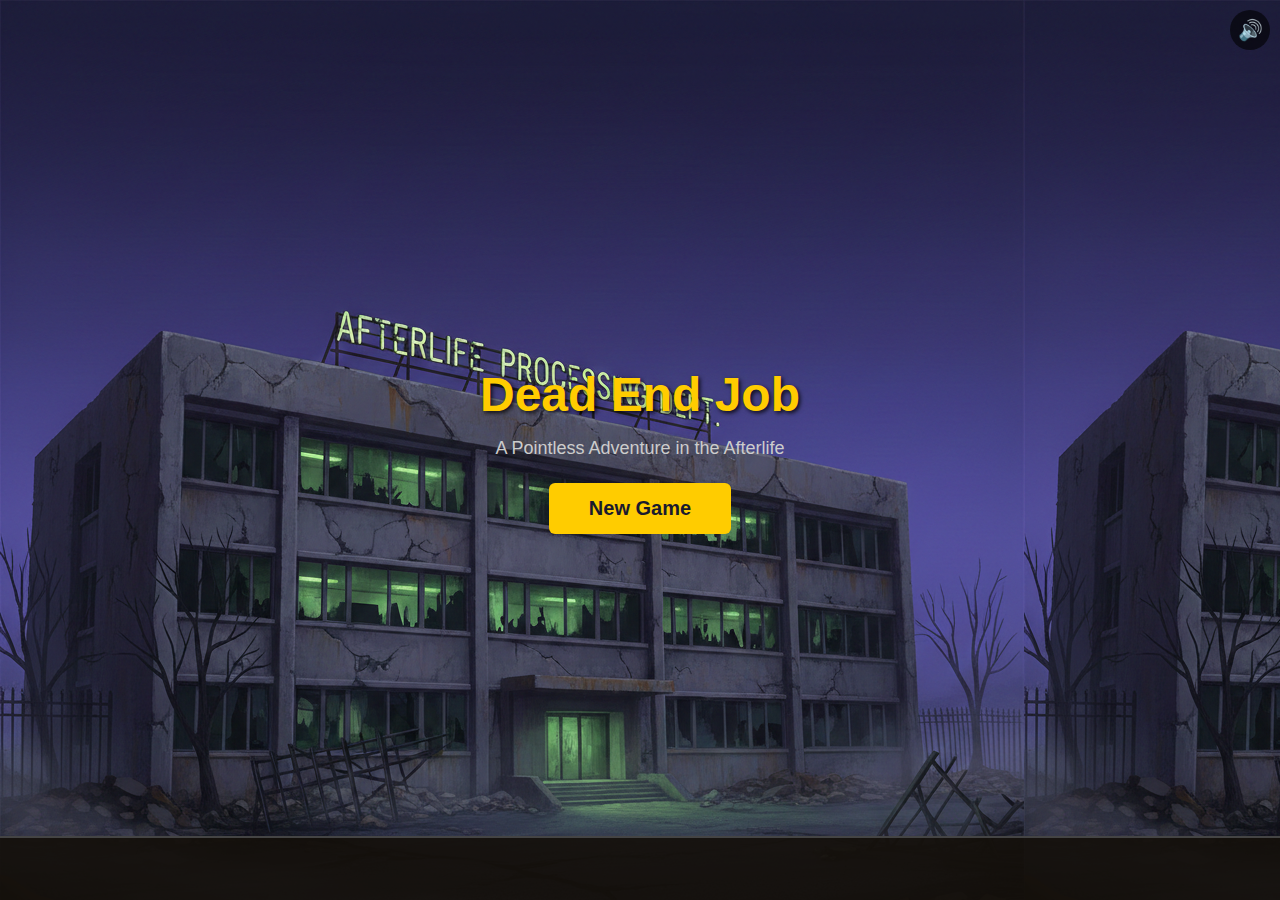
<file: index.html>
<!DOCTYPE html>
<html lang="en">
<head>
  <meta charset="UTF-8">
  <meta name="viewport" content="width=device-width, initial-scale=1.0">
  <title>Dead End Job</title>
  <link rel="stylesheet" href="css/styles.css">
  <link rel="stylesheet" href="css/inventory.css">
  <link rel="stylesheet" href="css/dialogue.css">
</head>
<body>
  <div id="game-container">
    <div id="scene-container"></div>
    <div id="inventory-bar"></div>
    <div id="dialogue-container"></div>
    <div id="text-display"></div>
    <button id="mute-toggle" title="Toggle Sound" onclick="Game.toggleMute()">&#x1F50A;</button>
    <div class="orientation-prompt">
      <span>&#x1F4F1;</span>
      <p>Please rotate your device to landscape mode for the best experience.</p>
    </div>
  </div>

  <script src="js/rooms.js"></script>
  <script src="js/game.js"></script>
  <script src="js/scene.js"></script>
  <script src="js/cursor.js"></script>
  <script src="js/inventory.js"></script>
  <script src="js/dialogue.js"></script>
  <script src="js/dialogues.js"></script>
  <script>
    document.addEventListener('DOMContentLoaded', function() {
      Game.init();
    });
  </script>
</body>
</html>
</file>
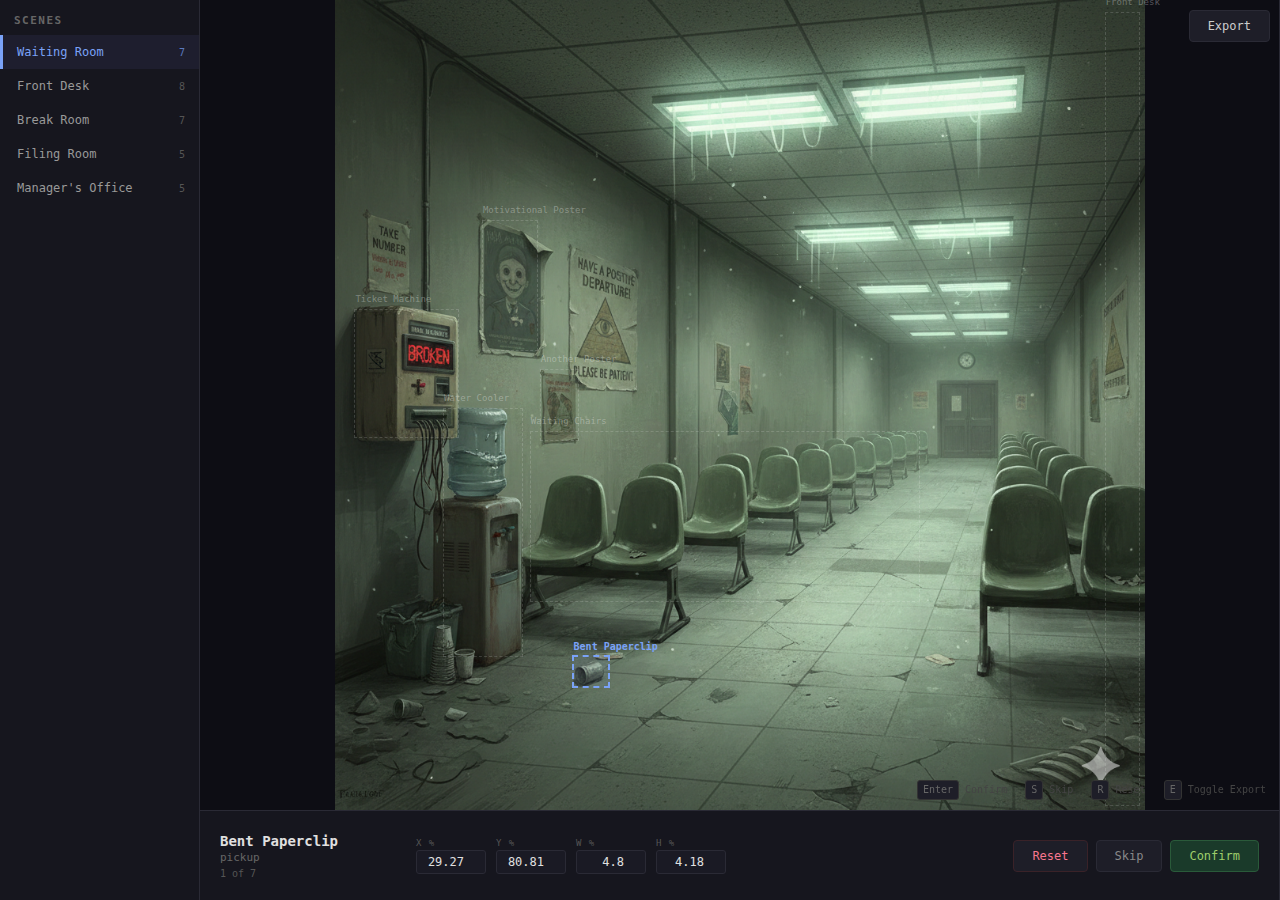
<file: dev-calibrate.html>
<!DOCTYPE html>
<html lang="en">
<head>
  <meta charset="UTF-8">
  <meta name="viewport" content="width=device-width, initial-scale=1.0">
  <title>Dev Calibration Tool — Hotspot Position Editor</title>
  <style>
    *, html, body {
      box-sizing: border-box;
      margin: 0;
      padding: 0;
    }

    html, body {
      width: 100%;
      height: 100%;
      overflow: hidden;
      background: #111118;
      font-family: 'SF Mono', 'Consolas', 'Monaco', monospace;
      color: #e0e0e0;
      font-size: 13px;
    }

    #calibrate-container {
      display: flex;
      width: 100vw;
      height: 100vh;
    }

    /* ─── Scene Selector Sidebar ─── */
    #scene-selector {
      width: 200px;
      min-width: 200px;
      background: #16161e;
      border-right: 1px solid #2a2a35;
      display: flex;
      flex-direction: column;
      overflow-y: auto;
    }

    #scene-selector h2 {
      font-size: 11px;
      text-transform: uppercase;
      letter-spacing: 1.5px;
      color: #666;
      padding: 14px 14px 8px;
    }

    .scene-btn {
      display: flex;
      align-items: center;
      gap: 8px;
      padding: 10px 14px;
      background: none;
      border: none;
      color: #999;
      font-family: inherit;
      font-size: 12px;
      text-align: left;
      cursor: pointer;
      border-left: 3px solid transparent;
      transition: all 0.15s;
    }

    .scene-btn:hover {
      background: #1e1e28;
      color: #ccc;
    }

    .scene-btn.active {
      background: #1e1e2e;
      color: #7aa2f7;
      border-left-color: #7aa2f7;
    }

    .scene-btn.completed {
      color: #9ece6a;
    }

    .scene-btn .scene-count {
      margin-left: auto;
      font-size: 10px;
      color: #555;
    }

    .scene-btn.active .scene-count {
      color: #5a7abf;
    }

    .scene-btn .scene-check {
      color: #9ece6a;
      font-size: 14px;
    }

    /* ─── Editor Area ─── */
    #editor-area {
      flex: 1;
      display: flex;
      flex-direction: column;
      min-width: 0;
    }

    /* ─── Image Wrapper (matches game rendering) ─── */
    #image-wrapper {
      flex: 1;
      position: relative;
      display: flex;
      align-items: center;
      justify-content: center;
      overflow: hidden;
      background: #0d0d14;
    }

    #image-wrapper img.bg-image {
      max-width: 100%;
      max-height: 100%;
      object-fit: contain;
      display: block;
      pointer-events: none;
      user-select: none;
    }

    #overlay {
      position: absolute;
      pointer-events: none;
    }

    /* Hotspot boxes on overlay */
    .cal-hotspot {
      position: absolute;
      border: 1.5px dashed rgba(255, 255, 255, 0.15);
      pointer-events: none;
      transition: opacity 0.2s;
    }

    .cal-hotspot .cal-label {
      position: absolute;
      top: -16px;
      left: 0;
      font-size: 9px;
      color: rgba(255, 255, 255, 0.3);
      white-space: nowrap;
      pointer-events: none;
    }

    .cal-hotspot.is-active {
      border: 2px dashed #7aa2f7;
      background: rgba(122, 162, 247, 0.08);
      z-index: 10;
    }

    .cal-hotspot.is-active .cal-label {
      color: #7aa2f7;
      font-size: 10px;
      font-weight: bold;
    }

    .cal-hotspot.is-confirmed {
      border-color: rgba(158, 206, 106, 0.4);
    }

    .cal-hotspot.is-confirmed .cal-label {
      color: rgba(158, 206, 106, 0.5);
    }

    .cal-hotspot.is-modified {
      border-color: rgba(224, 175, 104, 0.5);
    }

    .cal-hotspot.is-modified .cal-label {
      color: rgba(224, 175, 104, 0.6);
    }

    /* Draw box */
    #draw-box {
      position: absolute;
      border: 2px solid #ff9e64;
      background: rgba(255, 158, 100, 0.12);
      pointer-events: none;
      display: none;
      z-index: 20;
    }

    /* Scene elements (NPC sprites) */
    .cal-scene-element {
      position: absolute;
      pointer-events: none;
      opacity: 0.6;
    }

    .cal-scene-element img {
      width: 100%;
      height: 100%;
      object-fit: contain;
      filter: drop-shadow(0 2px 4px rgba(0,0,0,0.5));
    }

    /* ─── Hotspot Info Bar ─── */
    #hotspot-info {
      height: 90px;
      min-height: 90px;
      background: #16161e;
      border-top: 1px solid #2a2a35;
      display: flex;
      align-items: center;
      gap: 16px;
      padding: 0 20px;
    }

    #hotspot-label {
      min-width: 180px;
    }

    #hotspot-label .hs-name {
      font-size: 14px;
      font-weight: bold;
      color: #e0e0e0;
    }

    #hotspot-label .hs-type {
      font-size: 11px;
      color: #666;
      margin-top: 2px;
    }

    #hotspot-label .hs-progress {
      font-size: 10px;
      color: #555;
      margin-top: 4px;
    }

    .coord-group {
      display: flex;
      gap: 10px;
      align-items: center;
    }

    .coord-field {
      display: flex;
      flex-direction: column;
      gap: 2px;
    }

    .coord-field label {
      font-size: 9px;
      text-transform: uppercase;
      letter-spacing: 1px;
      color: #555;
    }

    .coord-field input {
      width: 70px;
      padding: 4px 6px;
      background: #1a1a24;
      border: 1px solid #2a2a35;
      color: #e0e0e0;
      font-family: inherit;
      font-size: 12px;
      border-radius: 3px;
      text-align: right;
    }

    .coord-field input:focus {
      outline: none;
      border-color: #7aa2f7;
    }

    .coord-field input.changed {
      color: #ff9e64;
      border-color: #ff9e64;
    }

    .btn-group {
      display: flex;
      gap: 8px;
      margin-left: auto;
    }

    .btn {
      padding: 8px 18px;
      border: 1px solid #2a2a35;
      background: #1e1e28;
      color: #ccc;
      font-family: inherit;
      font-size: 12px;
      border-radius: 4px;
      cursor: pointer;
      transition: all 0.15s;
    }

    .btn:hover {
      background: #282838;
      border-color: #444;
    }

    .btn-confirm {
      background: #1a3a2a;
      border-color: #2a5a3a;
      color: #9ece6a;
    }

    .btn-confirm:hover {
      background: #254a35;
    }

    .btn-skip {
      color: #888;
    }

    .btn-reset {
      color: #f7768e;
      border-color: #3a2228;
    }

    .btn-reset:hover {
      background: #2a1820;
    }

    /* ─── Export Panel ─── */
    #export-panel {
      width: 0;
      min-width: 0;
      background: #16161e;
      border-left: 1px solid #2a2a35;
      display: flex;
      flex-direction: column;
      overflow: hidden;
      transition: width 0.25s, min-width 0.25s, padding 0.25s;
    }

    #export-panel.open {
      width: 380px;
      min-width: 380px;
    }

    #export-panel h2 {
      font-size: 11px;
      text-transform: uppercase;
      letter-spacing: 1.5px;
      color: #666;
      padding: 14px 14px 8px;
      white-space: nowrap;
    }

    #export-panel .export-actions {
      display: flex;
      gap: 6px;
      padding: 0 14px 10px;
    }

    #export-textarea {
      flex: 1;
      margin: 0 14px 14px;
      padding: 10px;
      background: #0d0d14;
      border: 1px solid #2a2a35;
      color: #9ece6a;
      font-family: inherit;
      font-size: 11px;
      border-radius: 4px;
      resize: none;
      white-space: pre;
      overflow: auto;
    }

    #export-textarea:focus {
      outline: none;
      border-color: #7aa2f7;
    }

    #export-toggle {
      position: fixed;
      top: 10px;
      right: 10px;
      z-index: 50;
    }

    /* ─── Drawing cursor ─── */
    #overlay.drawing-enabled {
      pointer-events: auto;
      cursor: crosshair;
    }

    /* ─── Keyboard hints ─── */
    #keyboard-hints {
      position: fixed;
      bottom: 100px;
      right: 14px;
      font-size: 10px;
      color: #444;
      text-align: right;
      line-height: 1.6;
      z-index: 40;
      pointer-events: none;
    }

    #keyboard-hints kbd {
      display: inline-block;
      padding: 1px 5px;
      background: #1e1e28;
      border: 1px solid #333;
      border-radius: 3px;
      font-family: inherit;
      font-size: 10px;
      color: #666;
    }

    /* ─── No scene placeholder ─── */
    .no-scene {
      display: flex;
      align-items: center;
      justify-content: center;
      flex: 1;
      color: #444;
      font-size: 14px;
    }
  </style>
</head>
<body>
  <div id="calibrate-container">
    <!-- Scene Selector Sidebar -->
    <div id="scene-selector">
      <h2>Scenes</h2>
    </div>

    <!-- Main Editor Area -->
    <div id="editor-area">
      <div id="image-wrapper">
        <div class="no-scene">Select a scene to begin calibration</div>
      </div>

      <div id="hotspot-info">
        <div id="hotspot-label">
          <div class="hs-name">No scene loaded</div>
          <div class="hs-type"></div>
          <div class="hs-progress"></div>
        </div>
        <div class="coord-group">
          <div class="coord-field">
            <label>X %</label>
            <input type="number" id="coord-x" step="0.5" min="0" max="100" value="0">
          </div>
          <div class="coord-field">
            <label>Y %</label>
            <input type="number" id="coord-y" step="0.5" min="0" max="100" value="0">
          </div>
          <div class="coord-field">
            <label>W %</label>
            <input type="number" id="coord-w" step="0.5" min="0" max="100" value="0">
          </div>
          <div class="coord-field">
            <label>H %</label>
            <input type="number" id="coord-h" step="0.5" min="0" max="100" value="0">
          </div>
        </div>
        <div class="btn-group">
          <button class="btn btn-reset" id="btn-reset" title="Reset to original coords">Reset</button>
          <button class="btn btn-skip" id="btn-skip" title="Keep existing coords (S)">Skip</button>
          <button class="btn btn-confirm" id="btn-confirm" title="Save new coords (Enter)">Confirm</button>
        </div>
      </div>
    </div>

    <!-- Export Panel (collapsible) -->
    <div id="export-panel">
      <h2>Export</h2>
      <div class="export-actions">
        <button class="btn" id="btn-copy">Copy to Clipboard</button>
        <button class="btn" id="btn-export-all">Export All</button>
      </div>
      <textarea id="export-textarea" readonly></textarea>
    </div>
  </div>

  <button class="btn" id="export-toggle">Export</button>

  <div id="keyboard-hints">
    <kbd>Enter</kbd> Confirm &nbsp;
    <kbd>S</kbd> Skip &nbsp;
    <kbd>R</kbd> Reset &nbsp;
    <kbd>E</kbd> Toggle Export
  </div>

  <!-- Load rooms data -->
  <script src="js/rooms.js"></script>

  <script>
  (function() {
    'use strict';

    // ─── State ───
    var allRooms = window.Rooms.getAll();
    var calibrateScenes = ['waiting-room', 'front-desk', 'break-room', 'filing-room', 'manager-office'];

    var currentSceneId = null;
    var currentHotspots = [];
    var currentHotspotIndex = -1;
    var modifiedCoords = {};   // { sceneId: { hotspotId: {x,y,width,height} } }
    var confirmedSet = {};     // { sceneId: Set of hotspot IDs }
    var sceneCompleted = {};   // { sceneId: true }

    // Drawing state
    var isDrawing = false;
    var drawStart = null;

    // DOM refs
    var imageWrapper = document.getElementById('image-wrapper');
    var overlay = null;
    var drawBox = null;
    var bgImg = null;

    var coordX = document.getElementById('coord-x');
    var coordY = document.getElementById('coord-y');
    var coordW = document.getElementById('coord-w');
    var coordH = document.getElementById('coord-h');
    var hsName = document.querySelector('.hs-name');
    var hsType = document.querySelector('.hs-type');
    var hsProgress = document.querySelector('.hs-progress');

    var btnConfirm = document.getElementById('btn-confirm');
    var btnSkip = document.getElementById('btn-skip');
    var btnReset = document.getElementById('btn-reset');
    var btnCopy = document.getElementById('btn-copy');
    var btnExportAll = document.getElementById('btn-export-all');
    var exportToggle = document.getElementById('export-toggle');
    var exportPanel = document.getElementById('export-panel');
    var exportTextarea = document.getElementById('export-textarea');

    // ─── Initialize ───
    function init() {
      buildSceneSelector();
      bindButtons();
      bindKeyboard();
      bindCoordInputs();
      initResizeHandler();

      // Auto-load first scene
      if (calibrateScenes.length > 0) {
        loadScene(calibrateScenes[0]);
      }
    }

    // ─── Scene Selector ───
    function buildSceneSelector() {
      var container = document.getElementById('scene-selector');
      // Keep the h2
      calibrateScenes.forEach(function(sceneId) {
        var room = allRooms[sceneId];
        if (!room) return;
        var btn = document.createElement('button');
        btn.className = 'scene-btn';
        btn.dataset.sceneId = sceneId;

        var nameSpan = document.createElement('span');
        nameSpan.textContent = room.name;
        btn.appendChild(nameSpan);

        var countSpan = document.createElement('span');
        countSpan.className = 'scene-count';
        countSpan.textContent = room.hotspots ? room.hotspots.length : 0;
        btn.appendChild(countSpan);

        btn.addEventListener('click', function() {
          loadScene(sceneId);
        });

        container.appendChild(btn);
      });
    }

    function updateSceneSelector() {
      var buttons = document.querySelectorAll('.scene-btn');
      buttons.forEach(function(btn) {
        var sid = btn.dataset.sceneId;
        btn.classList.toggle('active', sid === currentSceneId);
        btn.classList.toggle('completed', !!sceneCompleted[sid]);

        // Update count to show confirmed / total
        var room = allRooms[sid];
        var total = room && room.hotspots ? room.hotspots.length : 0;
        var confirmed = confirmedSet[sid] ? confirmedSet[sid].size : 0;
        var countEl = btn.querySelector('.scene-count');
        if (confirmed > 0) {
          countEl.textContent = confirmed + '/' + total;
        } else {
          countEl.textContent = total;
        }
      });
    }

    // ─── Load Scene ───
    function loadScene(sceneId) {
      var room = allRooms[sceneId];
      if (!room) return;

      currentSceneId = sceneId;
      currentHotspots = room.hotspots ? room.hotspots.slice() : [];
      currentHotspotIndex = -1;

      if (!confirmedSet[sceneId]) {
        confirmedSet[sceneId] = new Set();
      }

      // Clear image wrapper
      imageWrapper.innerHTML = '';

      // Create background image (same approach as game)
      bgImg = document.createElement('img');
      bgImg.className = 'bg-image';
      bgImg.src = room.backgroundImage;
      bgImg.alt = room.name;
      imageWrapper.appendChild(bgImg);

      // Create overlay
      overlay = document.createElement('div');
      overlay.id = 'overlay';
      overlay.className = 'drawing-enabled';
      imageWrapper.appendChild(overlay);

      // Create draw box
      drawBox = document.createElement('div');
      drawBox.id = 'draw-box';
      overlay.appendChild(drawBox);

      // Position overlay once image loads
      if (bgImg.complete && bgImg.naturalWidth > 0) {
        positionOverlay();
        renderHotspots();
      }
      bgImg.addEventListener('load', function() {
        positionOverlay();
        renderHotspots();
      });

      // Bind drawing events
      bindDrawing();

      // Update UI
      updateSceneSelector();

      // Advance to first hotspot
      nextHotspot();
    }

    // ─── Overlay Positioning (identical to game) ───
    function positionOverlay() {
      if (!bgImg || !overlay) return;
      var imgRect = bgImg.getBoundingClientRect();
      var wrapperRect = imageWrapper.getBoundingClientRect();

      overlay.style.left = (imgRect.left - wrapperRect.left) + 'px';
      overlay.style.top = (imgRect.top - wrapperRect.top) + 'px';
      overlay.style.width = imgRect.width + 'px';
      overlay.style.height = imgRect.height + 'px';
    }

    function initResizeHandler() {
      var timer = null;
      window.addEventListener('resize', function() {
        if (timer) clearTimeout(timer);
        timer = setTimeout(function() {
          positionOverlay();
          renderHotspots();
        }, 100);
      });
    }

    // ─── Render Hotspots on Overlay ───
    function renderHotspots() {
      if (!overlay) return;

      // Remove existing hotspot divs (keep draw box)
      var existing = overlay.querySelectorAll('.cal-hotspot, .cal-scene-element');
      existing.forEach(function(el) { el.remove(); });

      // Render scene elements (NPC sprites) for visual reference
      var room = allRooms[currentSceneId];
      if (room && room.sceneElements) {
        room.sceneElements.forEach(function(elemData) {
          var elem = document.createElement('div');
          elem.className = 'cal-scene-element';
          elem.style.left = elemData.x + '%';
          elem.style.top = elemData.y + '%';
          elem.style.width = elemData.width + '%';
          elem.style.height = elemData.height + '%';
          if (elemData.image) {
            var img = document.createElement('img');
            img.src = elemData.image;
            elem.appendChild(img);
          } else if (elemData.svg) {
            var img = document.createElement('img');
            img.src = 'data:image/svg+xml,' + encodeURIComponent(elemData.svg);
            elem.appendChild(img);
          }
          overlay.appendChild(elem);
        });
      }

      // Render hotspot boxes
      currentHotspots.forEach(function(hs, idx) {
        var coords = getEffectiveCoords(currentSceneId, hs);
        var div = document.createElement('div');
        div.className = 'cal-hotspot';
        div.dataset.hotspotId = hs.id;
        div.dataset.index = idx;
        div.style.left = coords.x + '%';
        div.style.top = coords.y + '%';
        div.style.width = coords.width + '%';
        div.style.height = coords.height + '%';

        // Label
        var label = document.createElement('span');
        label.className = 'cal-label';
        label.textContent = hs.label || hs.id;
        div.appendChild(label);

        // State classes
        if (idx === currentHotspotIndex) {
          div.classList.add('is-active');
        }
        if (confirmedSet[currentSceneId] && confirmedSet[currentSceneId].has(hs.id)) {
          div.classList.add('is-confirmed');
        }
        if (modifiedCoords[currentSceneId] && modifiedCoords[currentSceneId][hs.id]) {
          div.classList.add('is-modified');
        }

        overlay.appendChild(div);
      });
    }

    // ─── Get effective coordinates (modified or original) ───
    function getEffectiveCoords(sceneId, hotspot) {
      if (modifiedCoords[sceneId] && modifiedCoords[sceneId][hotspot.id]) {
        return modifiedCoords[sceneId][hotspot.id];
      }
      return { x: hotspot.x, y: hotspot.y, width: hotspot.width, height: hotspot.height };
    }

    function getOriginalCoords(hotspot) {
      return { x: hotspot.x, y: hotspot.y, width: hotspot.width, height: hotspot.height };
    }

    // ─── Hotspot Stepping ───
    function nextHotspot() {
      currentHotspotIndex++;
      if (currentHotspotIndex >= currentHotspots.length) {
        // Scene complete
        sceneCompleted[currentSceneId] = true;
        updateSceneSelector();
        showSceneComplete();
        updateExport();
        return;
      }
      activateHotspot(currentHotspotIndex);
    }

    function activateHotspot(idx) {
      currentHotspotIndex = idx;
      var hs = currentHotspots[idx];
      if (!hs) return;

      var coords = getEffectiveCoords(currentSceneId, hs);

      // Update info bar
      hsName.textContent = hs.label || hs.id;
      hsType.textContent = hs.type + (hs.target ? ' → ' + hs.target : '');
      hsProgress.textContent = (idx + 1) + ' of ' + currentHotspots.length;

      // Update coord inputs
      setCoordInputs(coords);
      highlightChangedInputs(hs, coords);

      // Re-render to show active state
      renderHotspots();
    }

    function showSceneComplete() {
      hsName.textContent = 'Scene complete';
      hsType.textContent = currentSceneId;
      hsProgress.textContent = currentHotspots.length + ' of ' + currentHotspots.length;
      coordX.value = '';
      coordY.value = '';
      coordW.value = '';
      coordH.value = '';

      // Auto-advance to next incomplete scene
      var nextScene = calibrateScenes.find(function(sid) {
        return !sceneCompleted[sid];
      });
      if (nextScene) {
        hsProgress.textContent += ' — click next scene or press Enter';
      } else {
        hsProgress.textContent += ' — all scenes calibrated!';
      }
    }

    // ─── Coord Input Handling ───
    function setCoordInputs(coords) {
      coordX.value = round2(coords.x);
      coordY.value = round2(coords.y);
      coordW.value = round2(coords.width);
      coordH.value = round2(coords.height);
    }

    function getCoordInputs() {
      return {
        x: parseFloat(coordX.value) || 0,
        y: parseFloat(coordY.value) || 0,
        width: parseFloat(coordW.value) || 0,
        height: parseFloat(coordH.value) || 0
      };
    }

    function highlightChangedInputs(hotspot, coords) {
      var orig = getOriginalCoords(hotspot);
      coordX.classList.toggle('changed', round2(coords.x) !== round2(orig.x));
      coordY.classList.toggle('changed', round2(coords.y) !== round2(orig.y));
      coordW.classList.toggle('changed', round2(coords.width) !== round2(orig.width));
      coordH.classList.toggle('changed', round2(coords.height) !== round2(orig.height));
    }

    function bindCoordInputs() {
      [coordX, coordY, coordW, coordH].forEach(function(input) {
        input.addEventListener('input', function() {
          if (currentHotspotIndex < 0 || currentHotspotIndex >= currentHotspots.length) return;
          var hs = currentHotspots[currentHotspotIndex];
          var coords = getCoordInputs();

          // Store as modified
          if (!modifiedCoords[currentSceneId]) modifiedCoords[currentSceneId] = {};
          modifiedCoords[currentSceneId][hs.id] = coords;

          highlightChangedInputs(hs, coords);
          renderHotspots();
        });
      });
    }

    // ─── Drawing ───
    function bindDrawing() {
      if (!overlay) return;

      overlay.addEventListener('mousedown', function(e) {
        if (currentHotspotIndex < 0 || currentHotspotIndex >= currentHotspots.length) return;
        if (e.button !== 0) return;

        isDrawing = true;
        var rect = overlay.getBoundingClientRect();
        drawStart = {
          px: e.clientX - rect.left,
          py: e.clientY - rect.top
        };
        drawBox.style.display = 'block';
        drawBox.style.left = drawStart.px + 'px';
        drawBox.style.top = drawStart.py + 'px';
        drawBox.style.width = '0px';
        drawBox.style.height = '0px';
        e.preventDefault();
      });

      overlay.addEventListener('mousemove', function(e) {
        if (!isDrawing || !drawStart) return;
        var rect = overlay.getBoundingClientRect();
        var cx = e.clientX - rect.left;
        var cy = e.clientY - rect.top;

        var x = Math.min(drawStart.px, cx);
        var y = Math.min(drawStart.py, cy);
        var w = Math.abs(cx - drawStart.px);
        var h = Math.abs(cy - drawStart.py);

        drawBox.style.left = x + 'px';
        drawBox.style.top = y + 'px';
        drawBox.style.width = w + 'px';
        drawBox.style.height = h + 'px';

        // Update coord inputs live (as percentages)
        var ow = rect.width;
        var oh = rect.height;
        var coords = {
          x: (x / ow) * 100,
          y: (y / oh) * 100,
          width: (w / ow) * 100,
          height: (h / oh) * 100
        };
        setCoordInputs(coords);

        if (currentHotspotIndex >= 0 && currentHotspotIndex < currentHotspots.length) {
          highlightChangedInputs(currentHotspots[currentHotspotIndex], coords);
        }
      });

      overlay.addEventListener('mouseup', function(e) {
        if (!isDrawing) return;
        isDrawing = false;
        drawBox.style.display = 'none';

        if (currentHotspotIndex < 0 || currentHotspotIndex >= currentHotspots.length) return;

        var rect = overlay.getBoundingClientRect();
        var cx = e.clientX - rect.left;
        var cy = e.clientY - rect.top;

        var x = Math.min(drawStart.px, cx);
        var y = Math.min(drawStart.py, cy);
        var w = Math.abs(cx - drawStart.px);
        var h = Math.abs(cy - drawStart.py);

        // Ignore tiny accidental clicks (less than 5px in either dimension)
        if (w < 5 && h < 5) {
          drawStart = null;
          return;
        }

        var ow = rect.width;
        var oh = rect.height;

        var coords = {
          x: round2((x / ow) * 100),
          y: round2((y / oh) * 100),
          width: round2((w / ow) * 100),
          height: round2((h / oh) * 100)
        };

        // Store modified coords
        var hs = currentHotspots[currentHotspotIndex];
        if (!modifiedCoords[currentSceneId]) modifiedCoords[currentSceneId] = {};
        modifiedCoords[currentSceneId][hs.id] = coords;

        setCoordInputs(coords);
        highlightChangedInputs(hs, coords);
        renderHotspots();

        drawStart = null;
      });

      // Cancel drawing on mouseleave
      overlay.addEventListener('mouseleave', function() {
        if (isDrawing) {
          isDrawing = false;
          drawBox.style.display = 'none';
          drawStart = null;
        }
      });
    }

    // ─── Buttons ───
    function bindButtons() {
      btnConfirm.addEventListener('click', confirmHotspot);
      btnSkip.addEventListener('click', skipHotspot);
      btnReset.addEventListener('click', resetHotspot);
      btnCopy.addEventListener('click', copyExport);
      btnExportAll.addEventListener('click', exportAll);

      exportToggle.addEventListener('click', function() {
        exportPanel.classList.toggle('open');
        updateExport();
      });
    }

    function confirmHotspot() {
      if (currentHotspotIndex < 0 || currentHotspotIndex >= currentHotspots.length) {
        // If scene is complete, try to go to next scene
        var nextScene = calibrateScenes.find(function(sid) {
          return !sceneCompleted[sid];
        });
        if (nextScene) loadScene(nextScene);
        return;
      }

      var hs = currentHotspots[currentHotspotIndex];

      // Save current input values as the modified coords
      var coords = getCoordInputs();
      if (!modifiedCoords[currentSceneId]) modifiedCoords[currentSceneId] = {};
      modifiedCoords[currentSceneId][hs.id] = coords;

      // Mark as confirmed
      confirmedSet[currentSceneId].add(hs.id);
      updateExport();
      nextHotspot();
    }

    function skipHotspot() {
      if (currentHotspotIndex < 0 || currentHotspotIndex >= currentHotspots.length) return;

      var hs = currentHotspots[currentHotspotIndex];
      confirmedSet[currentSceneId].add(hs.id);
      nextHotspot();
    }

    function resetHotspot() {
      if (currentHotspotIndex < 0 || currentHotspotIndex >= currentHotspots.length) return;

      var hs = currentHotspots[currentHotspotIndex];

      // Remove modified coords for this hotspot
      if (modifiedCoords[currentSceneId]) {
        delete modifiedCoords[currentSceneId][hs.id];
      }

      var coords = getOriginalCoords(hs);
      setCoordInputs(coords);
      highlightChangedInputs(hs, coords);
      renderHotspots();
    }

    // ─── Keyboard Shortcuts ───
    function bindKeyboard() {
      document.addEventListener('keydown', function(e) {
        // Don't capture when typing in inputs
        if (e.target.tagName === 'INPUT' || e.target.tagName === 'TEXTAREA') return;

        switch (e.key) {
          case 'Enter':
            e.preventDefault();
            confirmHotspot();
            break;
          case 's':
          case 'S':
            e.preventDefault();
            skipHotspot();
            break;
          case 'r':
          case 'R':
            e.preventDefault();
            resetHotspot();
            break;
          case 'e':
          case 'E':
            e.preventDefault();
            exportPanel.classList.toggle('open');
            updateExport();
            break;
        }
      });
    }

    // ─── Export ───
    function updateExport() {
      var output = {};

      calibrateScenes.forEach(function(sceneId) {
        var room = allRooms[sceneId];
        if (!room || !room.hotspots) return;
        if (!modifiedCoords[sceneId]) return;

        var sceneChanges = [];
        room.hotspots.forEach(function(hs) {
          var mod = modifiedCoords[sceneId][hs.id];
          if (!mod) return;

          // Only include if actually changed from original
          var orig = getOriginalCoords(hs);
          if (round2(mod.x) === round2(orig.x) &&
              round2(mod.y) === round2(orig.y) &&
              round2(mod.width) === round2(orig.width) &&
              round2(mod.height) === round2(orig.height)) {
            return;
          }

          sceneChanges.push({
            id: hs.id,
            x: round2(mod.x),
            y: round2(mod.y),
            width: round2(mod.width),
            height: round2(mod.height)
          });
        });

        if (sceneChanges.length > 0) {
          output[sceneId] = sceneChanges;
        }
      });

      exportTextarea.value = JSON.stringify(output, null, 2);
    }

    function exportAll() {
      var output = {};

      calibrateScenes.forEach(function(sceneId) {
        var room = allRooms[sceneId];
        if (!room || !room.hotspots) return;

        var allCoords = room.hotspots.map(function(hs) {
          var coords = getEffectiveCoords(sceneId, hs);
          return {
            id: hs.id,
            x: round2(coords.x),
            y: round2(coords.y),
            width: round2(coords.width),
            height: round2(coords.height)
          };
        });

        output[sceneId] = allCoords;
      });

      exportTextarea.value = JSON.stringify(output, null, 2);
    }

    function copyExport() {
      exportTextarea.select();
      if (navigator.clipboard && navigator.clipboard.writeText) {
        navigator.clipboard.writeText(exportTextarea.value).then(function() {
          btnCopy.textContent = 'Copied!';
          setTimeout(function() { btnCopy.textContent = 'Copy to Clipboard'; }, 1500);
        });
      } else {
        document.execCommand('copy');
        btnCopy.textContent = 'Copied!';
        setTimeout(function() { btnCopy.textContent = 'Copy to Clipboard'; }, 1500);
      }
    }

    // ─── Utility ───
    function round2(n) {
      return Math.round(n * 100) / 100;
    }

    // ─── Start ───
    document.addEventListener('DOMContentLoaded', init);
  })();
  </script>
</body>
</html>
</file>
<file: css/inventory.css>
/* Dead End Job - Inventory Styles */

#inventory-bar {
  display: flex;
  flex-direction: row;
  gap: 4px;
  align-items: center;
  padding: 4px 12px;
  background: rgba(20, 15, 10, 0.9);
  border-top: 2px solid #444;
}

.inventory-slot {
  width: 56px;
  height: 56px;
  flex-shrink: 0;
  display: flex;
  flex-direction: column;
  align-items: center;
  justify-content: center;
  background: rgba(60, 50, 40, 0.7);
  border: 2px solid #555;
  border-radius: 4px;
  cursor: pointer;
  transition: all 0.2s;
  user-select: none;
}

.inventory-slot:hover {
  border-color: #aaa;
  background: rgba(80, 70, 60, 0.8);
}

.inventory-slot.selected {
  border-color: #ffcc00;
  background: rgba(100, 90, 50, 0.8);
  box-shadow: 0 0 8px rgba(255, 204, 0, 0.4);
}

.inventory-slot .item-icon {
  font-size: 24px;
  line-height: 1;
}

.inventory-slot .item-icon img {
  width: 40px;
  height: 40px;
  object-fit: contain;
  filter: drop-shadow(0 0 2px rgba(255,255,255,0.5));
}

.inventory-slot .item-name {
  font-size: 9px;
  color: #ccc;
  margin-top: 2px;
  text-align: center;
  overflow: hidden;
  white-space: nowrap;
  max-width: 52px;
  text-overflow: ellipsis;
}
</file>
<file: css/dialogue.css>
/* Dead End Job - Dialogue Styles */
/* Dialogue box with NPC portrait, branching choices, and typewriter text */

#dialogue-container {
  position: absolute;
  inset: 0;
  display: flex;
  align-items: flex-end;
  justify-content: center;
  background: rgba(0, 0, 0, 0.5);
  opacity: 0;
  pointer-events: none;
  transition: opacity 0.3s ease;
  z-index: 20;
  padding-bottom: 80px; /* Above inventory bar */
}

#dialogue-container.active {
  opacity: 1;
  pointer-events: auto;
}

.dialogue-box {
  width: 80%;
  max-width: 700px;
  background: rgba(30, 25, 20, 0.95);
  border: 2px solid #666;
  border-radius: 8px;
  padding: 0;
  overflow: hidden;
  display: flex;
  flex-direction: row;
  box-shadow: 0 4px 20px rgba(0, 0, 0, 0.6);
}

.dialogue-portrait {
  width: 120px;
  min-height: 150px;
  background: #333;
  display: flex;
  align-items: center;
  justify-content: center;
  border-right: 2px solid #555;
  flex-shrink: 0;
}

.dialogue-portrait .portrait-placeholder {
  width: 80px;
  height: 80px;
  border-radius: 50%;
  background: #556;
  display: flex;
  align-items: center;
  justify-content: center;
  font-size: 32px;
  color: white;
  font-weight: bold;
  border: 3px solid #777;
}

.dialogue-portrait img {
  width: 80px;
  height: 80px;
  border-radius: 8px;
  border: 3px solid #555;
  object-fit: contain;
  background: #2a2a3a;
}

.dialogue-content {
  flex: 1;
  padding: 16px;
  display: flex;
  flex-direction: column;
}

.dialogue-npc-name {
  font-weight: bold;
  color: #ffcc00;
  font-size: 14px;
  margin-bottom: 8px;
  text-transform: uppercase;
  letter-spacing: 1px;
}

.dialogue-text {
  color: #ddd;
  font-size: 15px;
  line-height: 1.5;
  min-height: 60px;
  margin-bottom: 12px;
  cursor: pointer;
}

.dialogue-choices {
  display: flex;
  flex-direction: column;
  gap: 6px;
}

.dialogue-choice {
  background: rgba(80, 70, 50, 0.6);
  border: 1px solid #777;
  border-radius: 4px;
  padding: 8px 12px;
  color: #eee;
  font-size: 14px;
  cursor: pointer;
  text-align: left;
  transition: all 0.15s ease;
  font-family: inherit;
}

.dialogue-choice:hover {
  background: rgba(120, 100, 60, 0.8);
  border-color: #ffcc00;
  color: #fff;
  transform: translateX(4px);
}

.dialogue-choice.leave-choice {
  color: #999;
  font-style: italic;
  margin-top: 4px;
}

.dialogue-choice.leave-choice:hover {
  color: #ccc;
}
</file>
<file: css/styles.css>
/* Reset */
*, html, body {
  box-sizing: border-box;
  margin: 0;
  padding: 0;
}

html, body {
  width: 100%;
  height: 100%;
  overflow: hidden;
  background: black;
  font-family: sans-serif;
  color: white;
}

/* Game container */
#game-container {
  position: relative;
  width: 100vw;
  height: 100vh;
}

/* Scene container */
#scene-container {
  position: absolute;
  top: 0;
  left: 0;
  width: 100%;
  height: 100%;
  transition: opacity 0.4s ease-in-out;
}

.scene-background {
  position: absolute;
  top: 0;
  left: 0;
  width: 100%;
  height: 100%;
  display: flex;
  align-items: center;
  justify-content: center;
}

.scene-background img.bg-image {
  max-width: 100%;
  max-height: 100%;
  object-fit: contain;
  display: block;
  pointer-events: none;
}

.scene-overlay {
  position: absolute;
  pointer-events: none;
}

.scene-fade-out {
  opacity: 0;
}

.scene-fade-in {
  opacity: 1;
}

/* Inventory bar */
#inventory-bar {
  position: fixed;
  bottom: 0;
  left: 0;
  width: 100%;
  height: 64px;
  background: rgba(20, 20, 30, 0.95);
  display: flex;
  flex-direction: row;
  align-items: center;
  z-index: 10;
}

/* Dialogue container */
#dialogue-container {
  position: absolute;
  top: 0;
  left: 0;
  width: 100%;
  height: 100%;
  display: none;
  z-index: 20;
}

/* Text display */
#text-display {
  position: fixed;
  bottom: 80px;
  left: 50%;
  transform: translateX(-50%);
  padding: 12px 24px;
  background: rgba(0, 0, 0, 0.85);
  color: white;
  border-radius: 4px;
  font-size: 16px;
  opacity: 0;
  transition: opacity 0.3s ease-in-out;
  pointer-events: none;
  z-index: 15;
  max-width: 80%;
  text-align: center;
}

#text-display.visible {
  opacity: 1;
}

/* Hotspots */
.hotspot {
  position: absolute;
  border: 2px dashed rgba(255, 255, 255, 0.3);
  transition: border-color 0.2s;
  pointer-events: auto;
}

.hotspot:hover {
  border-color: rgba(255, 255, 255, 0.6);
}

/* Cursor modes - custom SVG icons */
.cursor-default {
  cursor: url('data:image/svg+xml,%3Csvg%20xmlns%3D%22http%3A%2F%2Fwww.w3.org%2F2000%2Fsvg%22%20width%3D%2232%22%20height%3D%2232%22%20viewBox%3D%220%200%2032%2032%22%3E%3Cpath%20d%3D%22M4%202L4%2028L11%2021L17%2030L21%2028L15%2019L24%2019Z%22%20fill%3D%22white%22%20stroke%3D%22%23222%22%20stroke-width%3D%222%22%20stroke-linejoin%3D%22round%22%2F%3E%3C%2Fsvg%3E') 0 0, default;
}

.cursor-look {
  cursor: url('data:image/svg+xml,%3Csvg%20xmlns%3D%22http%3A%2F%2Fwww.w3.org%2F2000%2Fsvg%22%20width%3D%2232%22%20height%3D%2232%22%20viewBox%3D%220%200%2032%2032%22%3E%3Ccircle%20cx%3D%2213%22%20cy%3D%2213%22%20r%3D%229%22%20fill%3D%22rgba(255%2C255%2C255%2C0.3)%22%20stroke%3D%22white%22%20stroke-width%3D%222.5%22%2F%3E%3Cline%20x1%3D%2220%22%20y1%3D%2220%22%20x2%3D%2229%22%20y2%3D%2229%22%20stroke%3D%22white%22%20stroke-width%3D%223%22%20stroke-linecap%3D%22round%22%2F%3E%3Ccircle%20cx%3D%2213%22%20cy%3D%2213%22%20r%3D%229%22%20fill%3D%22none%22%20stroke%3D%22%23222%22%20stroke-width%3D%221%22%2F%3E%3Cline%20x1%3D%2220%22%20y1%3D%2220%22%20x2%3D%2229%22%20y2%3D%2229%22%20stroke%3D%22%23222%22%20stroke-width%3D%221%22%2F%3E%3C%2Fsvg%3E') 10 10, help;
}

.cursor-use {
  cursor: url('data:image/svg+xml,%3Csvg%20xmlns%3D%22http%3A%2F%2Fwww.w3.org%2F2000%2Fsvg%22%20width%3D%2232%22%20height%3D%2232%22%20viewBox%3D%220%200%2032%2032%22%3E%3Cpath%20d%3D%22M14%204C14%202%2018%202%2018%204L18%2014L20%2012C20%2010%2024%2010%2024%2012L24%2016L26%2014C26%2012%2030%2012%2030%2014L30%2022C30%2028%2026%2030%2020%2030L16%2030C10%2030%208%2026%208%2022L8%2018C8%2016%2012%2016%2012%2018L12%2014L14%2014Z%22%20fill%3D%22white%22%20stroke%3D%22%23222%22%20stroke-width%3D%221.5%22%20stroke-linejoin%3D%22round%22%2F%3E%3C%2Fsvg%3E') 12 8, pointer;
}

.cursor-talk {
  cursor: url('data:image/svg+xml,%3Csvg%20xmlns%3D%22http%3A%2F%2Fwww.w3.org%2F2000%2Fsvg%22%20width%3D%2232%22%20height%3D%2232%22%20viewBox%3D%220%200%2032%2032%22%3E%3Crect%20x%3D%223%22%20y%3D%223%22%20width%3D%2226%22%20height%3D%2218%22%20rx%3D%225%22%20fill%3D%22white%22%20stroke%3D%22%23222%22%20stroke-width%3D%222%22%2F%3E%3Cpolygon%20points%3D%228%2C21%204%2C29%2016%2C21%22%20fill%3D%22white%22%20stroke%3D%22%23222%22%20stroke-width%3D%222%22%20stroke-linejoin%3D%22round%22%2F%3E%3Ccircle%20cx%3D%2210%22%20cy%3D%2212%22%20r%3D%222%22%20fill%3D%22%23222%22%2F%3E%3Ccircle%20cx%3D%2216%22%20cy%3D%2212%22%20r%3D%222%22%20fill%3D%22%23222%22%2F%3E%3Ccircle%20cx%3D%2222%22%20cy%3D%2212%22%20r%3D%222%22%20fill%3D%22%23222%22%2F%3E%3C%2Fsvg%3E') 14 10, crosshair;
}

.cursor-exit {
  cursor: url('data:image/svg+xml,%3Csvg%20xmlns%3D%22http%3A%2F%2Fwww.w3.org%2F2000%2Fsvg%22%20width%3D%2232%22%20height%3D%2232%22%20viewBox%3D%220%200%2032%2032%22%3E%3Cpath%20d%3D%22M4%2016L24%2016%22%20stroke%3D%22white%22%20stroke-width%3D%224%22%20stroke-linecap%3D%22round%22%2F%3E%3Cpath%20d%3D%22M18%208L28%2016L18%2024%22%20fill%3D%22none%22%20stroke%3D%22white%22%20stroke-width%3D%224%22%20stroke-linecap%3D%22round%22%20stroke-linejoin%3D%22round%22%2F%3E%3Cpath%20d%3D%22M4%2016L24%2016%22%20stroke%3D%22%23222%22%20stroke-width%3D%221.5%22%2F%3E%3Cpath%20d%3D%22M18%208L28%2016L18%2024%22%20fill%3D%22none%22%20stroke%3D%22%23222%22%20stroke-width%3D%221.5%22%2F%3E%3C%2Fsvg%3E') 24 16, e-resize;
}

/* Mute toggle button */
#mute-toggle {
  position: fixed;
  top: 10px;
  right: 10px;
  width: 40px;
  height: 40px;
  border-radius: 50%;
  border: none;
  background: rgba(0, 0, 0, 0.6);
  color: white;
  font-size: 20px;
  cursor: pointer;
  z-index: 30;
  display: flex;
  align-items: center;
  justify-content: center;
  transition: background 0.2s;
}

#mute-toggle:hover {
  background: rgba(0, 0, 0, 0.85);
}

/* Title screen overlay */
.title-overlay, .ending-overlay {
  position: absolute;
  inset: 0;
  display: flex;
  flex-direction: column;
  align-items: center;
  justify-content: center;
  z-index: 5;
  text-align: center;
}

.title-overlay h1, .ending-overlay h1 {
  font-size: 48px;
  color: #ffcc00;
  text-shadow: 2px 2px 4px rgba(0,0,0,0.8);
  margin-bottom: 16px;
}

.title-overlay p, .ending-overlay p {
  font-size: 18px;
  color: #ccc;
  margin-bottom: 24px;
  max-width: 500px;
}

.title-overlay button, .ending-overlay button {
  padding: 14px 40px;
  font-size: 20px;
  background: #ffcc00;
  color: #1a1a2e;
  border: none;
  border-radius: 6px;
  cursor: pointer;
  font-weight: bold;
  transition: transform 0.15s, background 0.15s;
}

.title-overlay button:hover, .ending-overlay button:hover {
  background: #ffe066;
  transform: scale(1.05);
}

/* Orientation prompt for mobile portrait */
.orientation-prompt {
  display: none;
  position: fixed;
  inset: 0;
  background: rgba(0, 0, 0, 0.92);
  color: white;
  flex-direction: column;
  align-items: center;
  justify-content: center;
  z-index: 100;
  font-size: 18px;
  text-align: center;
  padding: 24px;
}

.orientation-prompt span {
  font-size: 48px;
  margin-bottom: 16px;
}

@media (orientation: portrait) and (max-width: 768px) {
  .orientation-prompt {
    display: flex;
  }
}

/* Mobile touch target sizes */
@media (max-width: 1024px) {
  .hotspot {
    min-width: 44px;
    min-height: 44px;
  }
}
</file>
